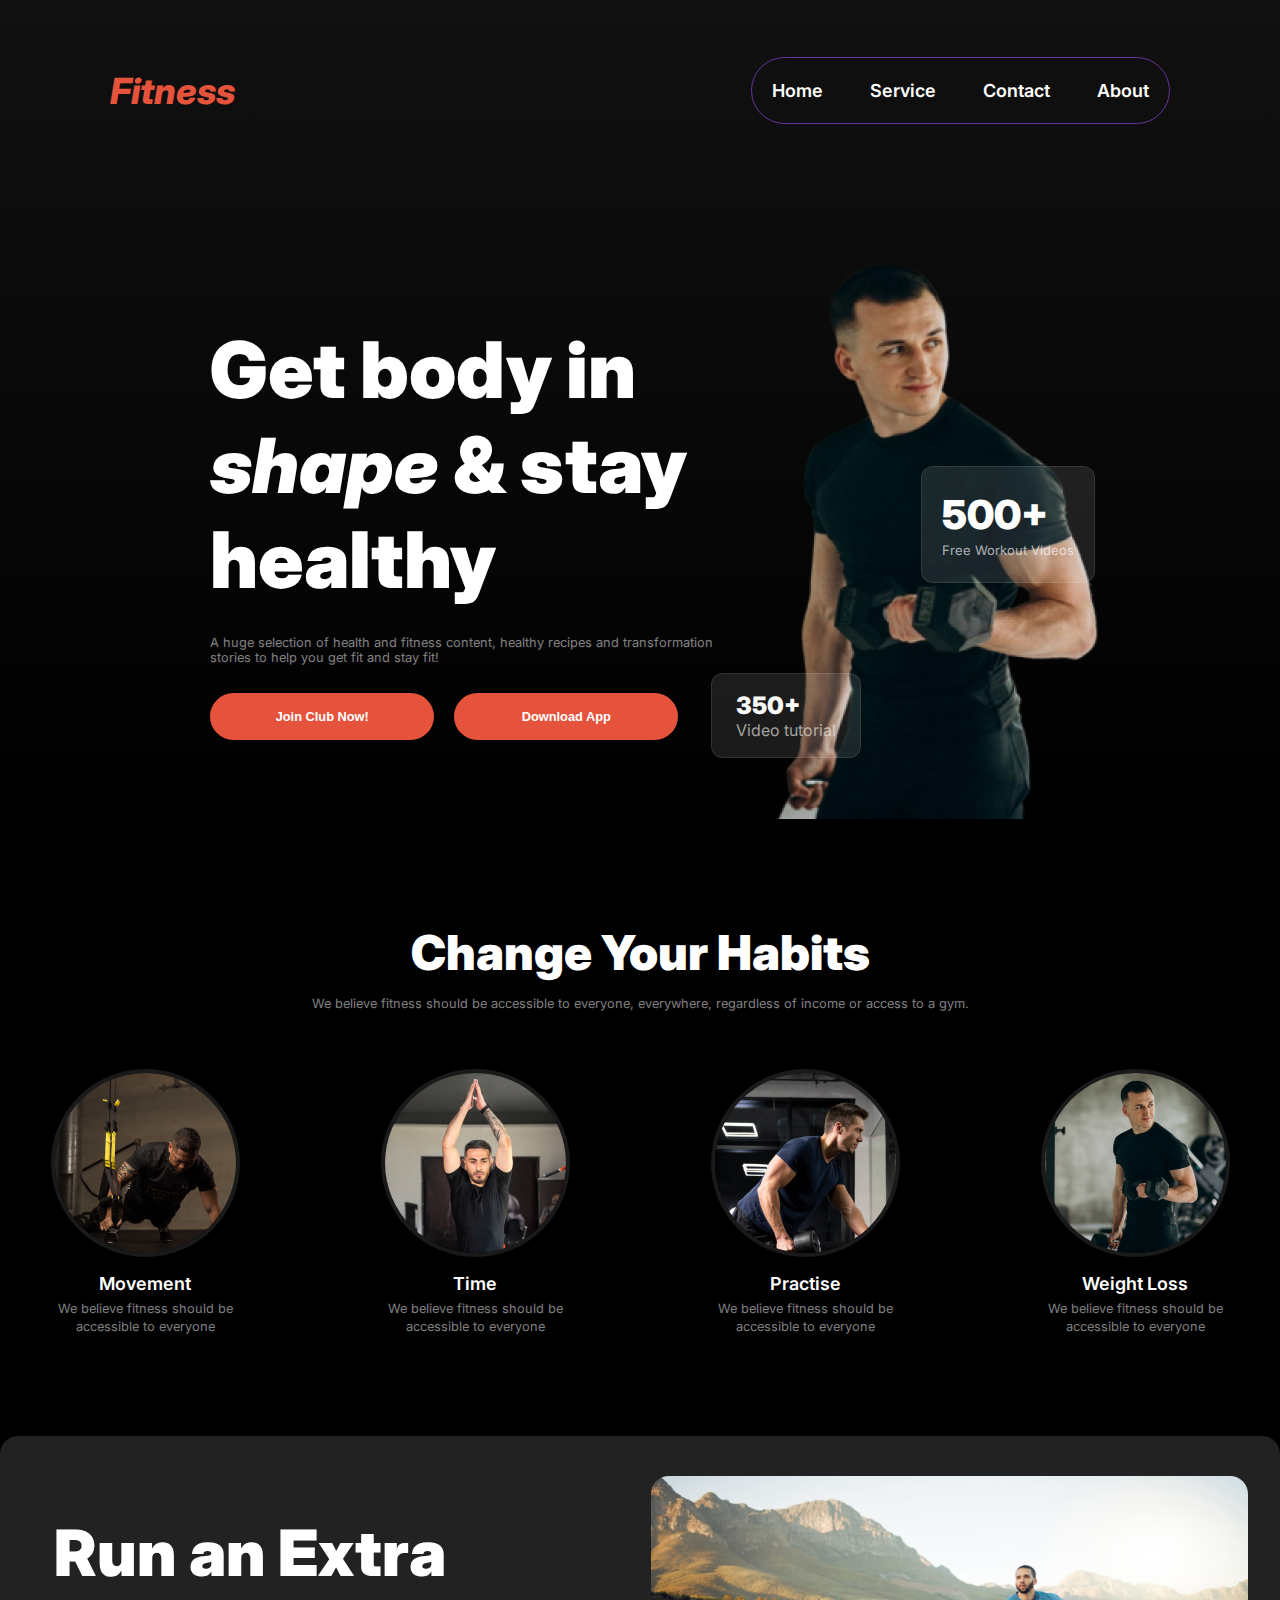
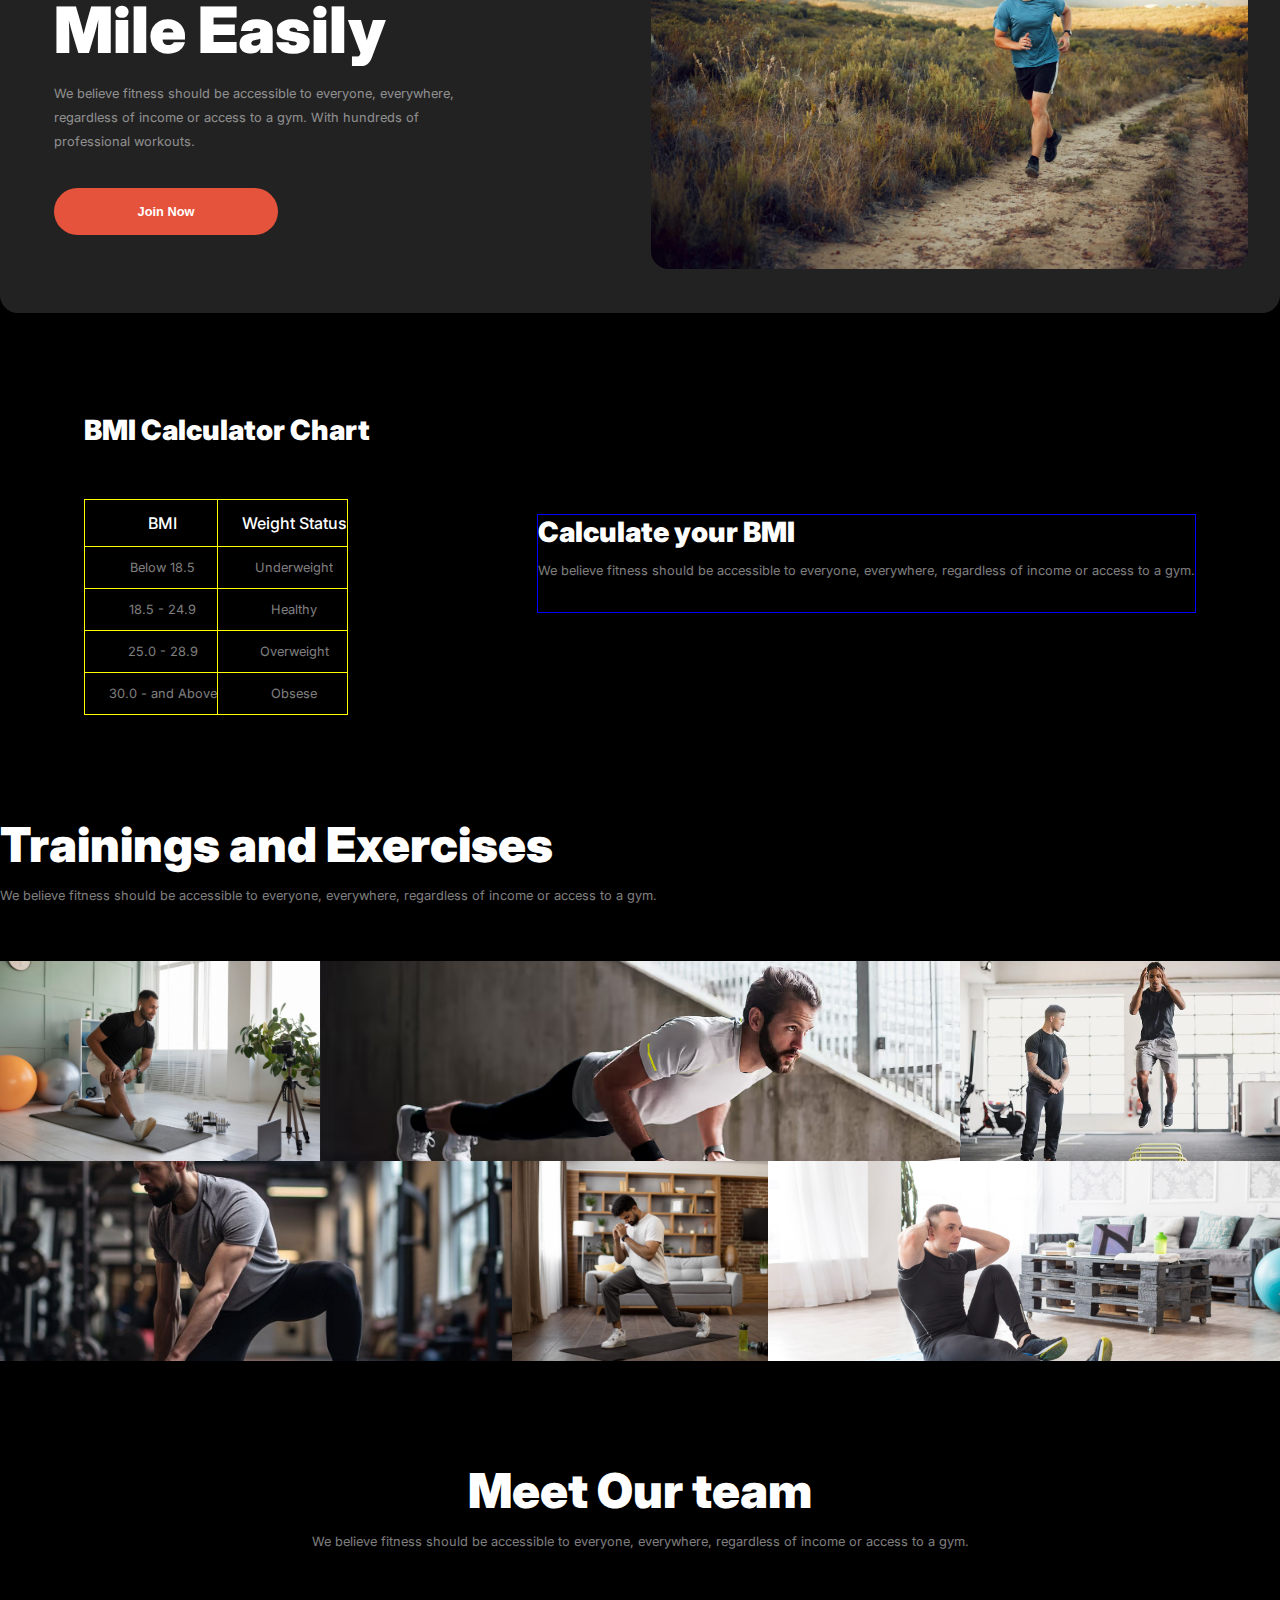
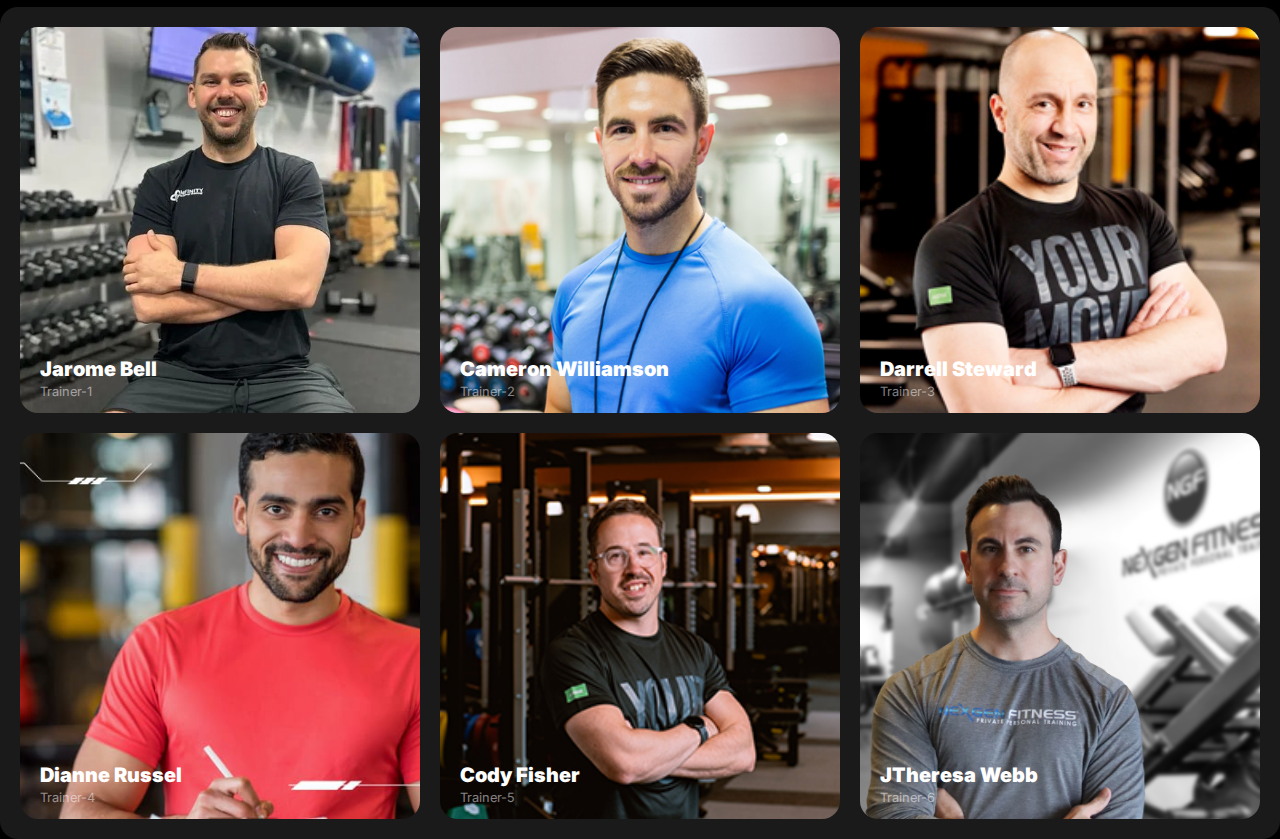
<file: index.html>
<!DOCTYPE html>
<html lang="en">
<head>
    <meta charset="UTF-8">
    <meta name="viewport" content="width=device-width, initial-scale=1.0">
    <title>Fitness website</title>
    <link rel="stylesheet" href="styles/styles.css">
</head>
<body class="inter-normal">
    <header class="header">
        <navbar class="navbar display-flex">
            <h3 class="header-title">Fitness</h3>
            <ul class="navitems display-flex">
                <li class="navitem text-primary"><a href="" class="navlink">Home</a></li>
                <li class="navitem text-primary"><a href="" class="navlink">Service</a></li>
                <li class="navitem text-primary"><a href="" class="navlink">Contact</a></li>
                <li class="navitem text-primary"><a href="" class="navlink">About</a></li>
            </ul>
        </navbar>
        <div class="banner display-flex">
            <div class="banner-content">
                <h1 class="banner-title">Get body in <span id="header-shape-text">shape</span> & stay healthy</h1>
                <p class="banner-description text-secondary">A huge selection of health and fitness content, healthy recipes and transformation stories to help you get fit and stay fit!</p>
                <div class="header-btns">
                    <button class="btn-primary btn-join-club">Join Club Now!</button>
                    <button class="btn-primary btn-download">Download App</button>
                </div>
            </div>
            <div class="banner-image">
                <img src="images/Images 2.png" alt="" srcset="Banner image">
                <div class="video-tutorial-badge badge-styles">
                    <span class="video-tutorial-title">500+</span>
                    <br>
                    <span class="video-tutorial-description">Free Workout Videos</span>
                </div>
                <div class="workout-videos-badge badge-styles">
                    <span class="workout-badge-title">350+</span>
                    <br>
                    <span class="workout-badge-description">Video tutorial</span>
                </div>
            </div>
        </div>
    </header>
    <main>

        <!-- change your habits section -->

        <section class="change-habits">
            <div class="change-habits-content section-content">
                <h3 class="section-title habits-title">Change Your Habits</h3>
                <p class="text-secondary habits-description">We believe fitness should be accessible to everyone, everywhere, regardless of income or access to a gym.</p>
            </div>
            <div class="habits-image-container-cards">
                <div class="habits-image-card">
                    <img src="images/image 3.png" alt="Movement image">
                    <h3 class="habits-card-title text-primary">Movement</h3>
                    <p class="text-secondary habits-card-description">We believe fitness should be accessible to everyone</p>
                </div>
                <div class="habits-image-card">
                    <img src="images/image 2.png" alt="Movement image">
                    <h3 class="habits-card-title text-primary">Time</h3>
                    <p class="text-secondary habits-card-description">We believe fitness should be accessible to everyone</p>
                </div>
                <div class="habits-image-card">
                    <img src="images/image 4.png" alt="Movement image">
                    <h3 class="habits-card-title text-primary">Practise</h3>
                    <p class="text-secondary habits-card-description">We believe fitness should be accessible to everyone</p>
                </div>
                <div class="habits-image-card">
                    <img src="images/image 5.png" alt="Movement image">
                    <h3 class="habits-card-title text-primary">Weight Loss</h3>
                    <p class="text-secondary habits-card-description">We believe fitness should be accessible to everyone</p>
                </div>
            </div>
        </section>

        <!-- Run container -->
        <section class="run-container display-flex">
            <div class="run-content">
                <div class="run-title">Run an Extra Mile Easily</div>
                <p class="run-description text-secondary">We believe fitness should be accessible to everyone, everywhere, regardless of income or access to a gym. With hundreds of professional workouts.</p>
                <button class="btn-primary">Join Now</button>
            </div>
            <div class="run-image">
                <img src="images/run.jpg" alt="">
            </div>
        </section>
        <!-- BMI calculator section  -->
        <section class="bmi-container display-flex">
            <div class="bmi-calculator">
                <h3 class="bmi-calculator-title">BMI Calculator Chart</h3>
                <table class="bmi-table">
                    <thead>
                        <tr>
                            <th>BMI</th>
                            <th>Weight Status</th>
                        </tr>
                    </thead>
                    <tbody>
                        <tr>
                            <td class="text-secondary">Below 18.5</td>
                            <td class="text-secondary">Underweight</td>
                        </tr>
                        <tr>
                            <td class="text-secondary">18.5 - 24.9</td>
                            <td class="text-secondary">Healthy</td>
                        </tr>
                        <tr>
                            <td class="text-secondary">25.0 - 28.9</td>
                            <td class="text-secondary">Overweight</td>
                        </tr>
                        <tr>
                            <td class="text-secondary">30.0 - and Above</td>
                            <td class="text-secondary">Obsese</td>
                        </tr>
                    </tbody>
                </table>
            </div>
            <div class="bmi-form">
                <h3 class="bmi-form-title">Calculate your BMI</h3>
                <p class="text-secondary bmi-form-description">We believe fitness should be accessible to everyone, everywhere, regardless of income or access to a gym. </p>
            </div>
        </section>
        <section class="training-container">
            <div class="trainer-exercise-content">
                <h3 class="section-title training-title">Trainings and Exercises</h3>
                <p class="text-secondary training-description">We believe fitness should be accessible to everyone, everywhere, regardless of income or access to a gym.</p>
            </div>
            <div class="trainer-exercise-container">
                <div class="first-row">
                    <img src="./images/exercise1.jpg" alt="">
                    <img src="./images/exercise2.png" alt="">
                    <img src="./images/exercise3.png" alt="">
                </div>
                <div class="second-row">
                    <img src="./images/exercise4.png" alt="">
                    <img src="./images/exercise5.jpg" alt="">
                    <img src="./images/exercise6.jpg" alt="">
                </div>
            </div>
        </section>

        <section class="meet-team">
            <div class="meet-team-content section-content">
                <h3 class="section-title team-title">Meet Our team</h3>
                <p class="text-secondary">We believe fitness should be accessible to everyone, everywhere, regardless of income or access to a gym.</p>
            </div>
            <div class="team-image-container">              
                <div class="trainer-content">
                    <img src="images/trainer1.png" alt="Trainer-1">
                    <div class="trainer-details">
                        <h4 class="trainer-name">Jarome Bell</h4>
                        <p class="trainer-designation">Trainer-1</p>
                    </div>
                </div>     
                <div class="trainer-content">
                    <img src="images/trainer2.png" alt="Trainer-2">
                    <div class="trainer-details">
                        <h4 class="trainer-name">Cameron Williamson</h4>
                        <p class="trainer-designation">Trainer-2</p>
                    </div>
                </div>       
                <div class="trainer-content">
                    <img src="images/trainer3.png" alt="Trainer-3">
                    <div class="trainer-details">
                        <h4 class="trainer-name">Darrell Steward</h4>
                        <p class="trainer-designation">Trainer-3</p>
                    </div>
                </div>
                <div class="trainer-content">
                    <img src="images/trainer4.png" alt="Trainer-4">
                    <div class="trainer-details">
                        <h4 class="trainer-name">Dianne Russel</h4>
                        <p class="trainer-designation">Trainer-4</p>
                    </div>
                </div>
                <div class="trainer-content">
                    <img src="images/trainer5.png" alt="Trainer-5">
                    <div class="trainer-details">
                        <h4 class="trainer-name">Cody Fisher</h4>
                        <p class="trainer-designation">Trainer-5</p>
                    </div>
                </div>
                <div class="trainer-content">
                    <img src="images/trainer6.png" alt="Trainer-6">
                    <div class="trainer-details">
                        <h4 class="trainer-name">JTheresa Webb</h4>
                        <p class="trainer-designation">Trainer-6</p>
                    </div>
                </div>
            </div>
        </section>
    </main>
    <footer>

    </footer>
</body>
</html>
</file>
<file: styles/styles.css>
@import url('https://fonts.googleapis.com/css2?family=Inter:wght@100..900&display=swap');



.inter-normal {
    font-family: "Inter", sans-serif;
    font-optical-sizing: auto;
    font-weight: 400;
    font-style: normal;
}


/* Shared styles */
*{
    margin: 0;
    padding: 0;
    /* border: 1px solid red; */
}

main > section{
    margin-top: 100px;
}

header{
    background: linear-gradient(180deg, #111111 0%, rgba(119, 119, 119, 0) 100%);
    background-repeat: no-repeat;
}

body{
    background-color: black;
    /* border: 2px solid dotted yellow; */
}

main{
    max-width: 1440px;
    margin: 0 auto;
    /* background: black; */
}

.display-flex{
    display: flex;
}

.text-primary{
    font-size: 1.125rem;
    font-weight: 600;
    color: rgba(255, 255, 255, 1);
}

.text-secondary{
    font-size: 0.8rem;
    font-weight: 400;
    color: rgba(255, 255, 255, 0.5);
}

.section-title{
    font-size: 3rem;
    font-weight: 900;
    margin-top: 0px;
    margin-bottom: 0px;
    color: rgba(255, 255, 255, 1);
    margin-bottom: 14px;
}

.section-content{
    max-width: 1056px;
    margin: 0 auto;
    text-align: center;
    color: rgba(255, 255, 255, 1);
}

.btn-primary{
    font-size: 0.8rem;
    font-weight: 600;
    padding: 16px 40px;
    border-radius: 42px;
    color: rgba(255, 255, 255, 1);
    background-color: rgba(230, 83, 60, 1);
    border: none;
    width: 224px;
}
.header-btns{

}

/* navbar styles */

.navbar{
    max-width: 1060px;
    margin: 0 auto;
}

.header-title{
    font-size: 2.25rem;
    font-style: italic;
    font-weight: 800;
    color: rgba(230, 83, 60, 1);
}

.navbar{
    justify-content: space-between;
    align-items: center;
    padding: 57px;
}

.navitems{
    gap: 47px;
}
.navitem{
    list-style: none;
    padding: 10px 0;
    /* margin-right: 47px; */
}

.navlink{
    text-decoration: none;
    /* color: rgba(255, 255, 255, 1); */
}

.navbar a{
    color: rgba(255, 255, 255, 1);
}

.navbar ul{
    border: 1px solid rebeccapurple;
    padding: 12px 20px;
    border-radius: 39px;
    /* text-align: center; */
}


/* Banner section styles */
.banner{
    margin: 58px 140px 0px 190px;
    align-items: center;
    justify-content: space-around;
}
.banner-title{
    font-size: 4.875rem;
    font-weight: 900;
    color: rgba(255, 255, 255, 1);
    margin-bottom: 28px;
}
.banner-description{
    margin-top: 28px;
    margin-bottom: 28px;
}
.banner-content{
    max-width: 520px;
}
.banner-image{
 
}
.banner img{
    max-width: 100%;
}
.header-btns{
    display: flex;
    gap: 20px;
}
#header-shape-text{
    font-style: italic;
    font-size: 4.75rem;
}
.badge-styles{
    border: 1px solid rgba(255, 255, 255, 0.1);
    border-radius: 12px;
    background-color: rgba(255, 255, 255, 0.1);
}

.banner-image{
    position: relative;
}

.workout-videos-badge{
    position: absolute;
    padding: 17px 24px;
    margin-left: -60px;
    margin-top: -150px;
    /* max-width: 193px; */
    border: 1px solid rgba(255, 255, 255, 0.1);
}
.video-tutorial-badge{
    position: absolute;
    margin-left: 150px;
    margin-top: -357px;
    padding: 23px 20px;
    border: 1px solid rgba(255, 255, 255, 0.1);
    /* max-width: 206px; */
}
.video-tutorial-title{
    font-size: 2.5rem;
    font-weight: 900;
    color: rgba(255, 255, 255, 1);
    margin-bottom: 8px;
}
.video-tutorial-description{
    font-size: 0.8125rem;
    font-weight: 400;
    color: rgba(255, 255, 255, 0.65);
}
.workout-badge-title{
    font-size: 1.5rem;
    font-weight: 900;
    color: rgba(250, 250, 249, 1);
    margin-bottom: 8px;
}
.workout-badge-description{
    font-size: 1rem;
    font-weight: 400;
    color: rgba(239, 237, 232, 0.65);
}


/* Change your habits styles */
.change-habits-content{
}

.habits-description{
    max-width: 671px;
    margin: 0 auto;
}

.habits-image-container-cards{
    display: grid;
    grid-template-columns: repeat(4, 1fr);
    gap: 40px;
    margin-top: 58px;
}

.habits-image-container-cards img{
    max-width: 100%;
    border: 4px solid rgba(255, 255, 255, 0.1);
    border-radius: 50%;
}

.habits-image-card{
    text-align: center;
}

.habits-card-title{
    margin-top: 12px;
    margin-bottom: 6px;
}

.habits-card-description{
    max-width: 230px;
    margin: 0 auto;
    line-height: 18px;
}


/* Run an Extra Mile Easily section styles */

.run-container{
    align-items: center;
    justify-content: center;
    background-color: rgba(34, 34, 34, 1);
    border-radius: 18px;
    padding: 40px 32px 40px 54px;
    gap: 165px;
}

.run-content{
    max-width: 50%;
}
.run-image{
    max-width: 50%;
}

.run-title{
    font-size: 4rem;
    font-weight: 900;
    color: rgba(255, 255, 255, 1);
}
.run-description{
    margin-top: 14px;
    margin-bottom: 34px;
    line-height: 24px;
}

.run-container img{
    width: 100%;
    border-radius: 18px;
}

/* Trainer and exercise container section */
.training-container img{
    height: 200px;
    width: 100%;
    object-fit: cover;
}
.trainer-exercise-container{
    margin-top: 58px;
}

.first-row{
    display: grid;
    grid-template-columns: 1fr 2fr 1fr;
}
.second-row{
    display: grid;
    grid-template-columns: 2fr 1fr 2fr;
}



/* BMI calculator section styles */
.bmi-container{
    align-items: center;
    justify-content: space-around;
}
.bmi-calculator{
    text-align: center;
}

.bmi-calculator-title{
    font-size: 1.75rem;
    font-weight: 900;
    color: rgba(255, 255, 255, 1);
    margin-bottom: 52px;
}
.bmi-form-title{
    font-size: 1.75rem;
    font-weight: 900;
    color: rgba(255, 255, 255, 1);
}
.bmi-form-description{
    margin-top: 14px;
    margin-bottom: 34px;
}
.bmi-table{
    /* border: 1px solid red; */
    max-width: 100%;
}
.bmi-form{
    border: 1px solid blue;
}
table, th, td{
    /* border: 1px solid yellow; */
    border-collapse: collapse;
}
th, td{
    border: 1px solid yellow;
    padding-top: 13px;
    padding-bottom: 13px;
    padding-left: 24px;
}
th {
    font-size: 1rem;
    font-weight: 500;
    color: rgba(255, 255, 255, 1);
}


/* Meet our team section styles */

.team-image-container{
    display: grid;
    grid-template-columns: repeat(3, 1fr);
    gap: 20px;
    background-color: rgba(255, 255, 255, 0.1);
    padding: 20px;
    border-radius: 18px;
    margin-top: 58px;
}
.trainer-content{

 
}
.trainer-content img{
    width: 100%;
    height: 100%;
    object-fit: cover;
    border-radius: 18px;
}
.trainer-details{
    margin-left: 20px;
    margin-top: -60px;
}

.trainer-name{
    font-size: 1.25rem;
    font-weight: 900;
    color: rgba(255, 255, 255, 1);
    margin-bottom: 3px;
    /* margin-top: -80px; */
}
.trainer-details{
    font-size: 0.8rem;
    font-weight: 400;
    color: rgba(255, 255, 255, 0.5);
}


/* Smaller device responsiveness */

@media screen and (max-width : 576px) {
    .habits-image-container-cards,
    .team-image-container{
        grid-template-columns: repeat(1, 1fr);
    }
    .section-title{
        font-size: 2rem;
    }
    .habits-description{
        max-width: 316px;
        margin: 0 auto;
    }
    .banner,
    .run-container{
        flex-direction: column;
    }
    .run-container{
        align-items: center;
        gap: 50px;
        padding: 20px;
        margin-left: 20px;
        margin-right: 20px;
       
    }
    .run-content,
    .run-image{
        max-width: 100%;
    }
    .header-btns{
        text-align: center;
    }
}


/* Medium device responsive */

@media screen and (min-width: 576px) and (max-width: 992px){
    .habits-image-container-cards{
        grid-template-columns: repeat(2, 1fr);
    }
    .habits-description{
        max-width: 475px;
        margin: 0 auto;
    }
}
</file>
